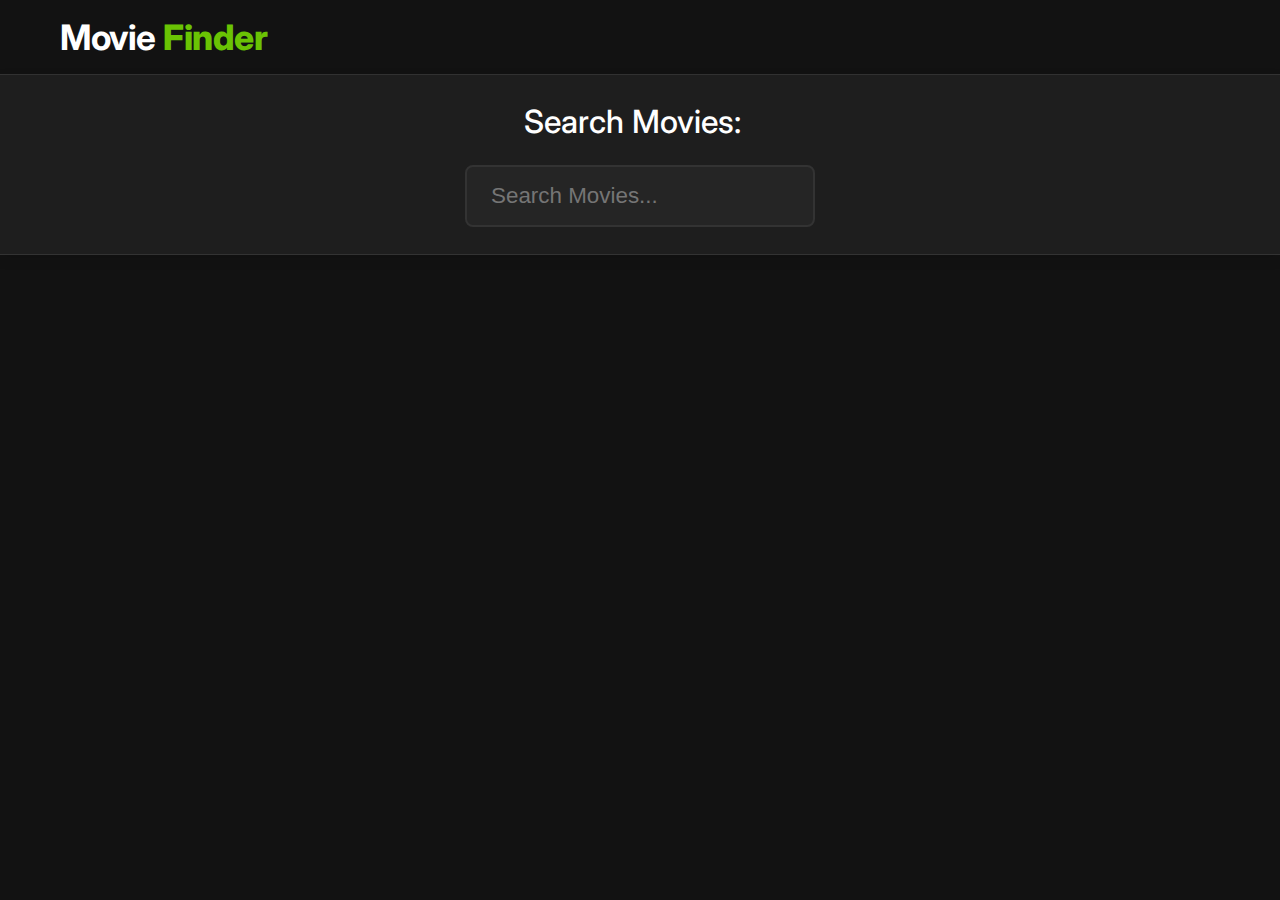
<file: index.html>
<!DOCTYPE html>
<html lang="en">
  <head>
    <meta charset="UTF-8" />
    <meta name="viewport" content="width=device-width, initial-scale=1.0" />
    <title>Movie Search Website</title>
    <!-- movie app css -->
    <link rel="stylesheet" href="static/styles.css" />
    <!-- font awesome -->
    <link
      rel="stylesheet"
      href="https://cdnjs.cloudflare.com/ajax/libs/font-awesome/6.7.2/css/all.min.css"
      integrity="sha512-Evv84Mr4kqVGRNSgIGL/F/aIDqQb7xQ2vcrdIwxfjThSH8CSR7PBEakCr51Ck+w+/U6swU2Im1vVX0SVk9ABhg=="
      crossorigin="anonymous"
      referrerpolicy="no-referrer"
    />
  </head>
  <body>
    <div class="wrapper">
      <!-- logo -->
      <div class="logo">
        <div class="container">
          <p>Movie <span>Finder</span></p>
        </div>
      </div>
      <!--  end of logo -->
      <!-- search container -->
      <div class="search-container">
        <div class="search-element">
          <h3>Search Movies:</h3>
          <input
            type="text"
            class="form-control"
            placeholder="Search Movies..."
            id="movie-search-box"
          />
          <div class="search-list" id="search-list">
            <!-- search list items -->
            <!-- <div class="search-list-item">
              <div class="search-list-thumbnail">
                <img src="poster.jpg" alt="poster" />
              </div>
              <div class="search-item-info">
                <h3>Movie Title</h3>
                <p>Year</p>
              </div>
            </div> -->
          </div>
        </div>
      </div>
      <!-- end of search container -->
      <!-- result container -->
      <div class="container">
        <div class="result-container">
          <div class="result-grid" id="result-grid">
            <!-- movie infor here  -->
            <!-- <div class="movie-poster">
              <img src="poster.jpg" alt="poster" />
            </div>
            <div class="movie-info">
              <h3 class="movie-title">Movie Title</h3>
              <ul class="movie-misc-info">
                <li class="year">Year: 2011</li>

                <li class="rated">Rating: PG-13</li>
                <li class="released">Released: 06 Jun 2010</li>
              </ul>
              <p class="genre"><b>Genre:</b></p>
              <p class="writer"><b>Writer:</b></p>
              <p class="actors"><b>Actors:</b></p>
              <p class="plot"><b>Plot:</b></p>
              <p class="language"><b>Language:</b></p>
              <p class="awards">
                <b><i class="fas fa-award"></i>Awards:</b>
              </p>
            </div> -->
          </div>
        </div>
      </div>
      <!-- end of result container -->
    </div>
    <!-- movie app js -->
    <script src="static/script.js"></script>
  </body>
</html>
</file>
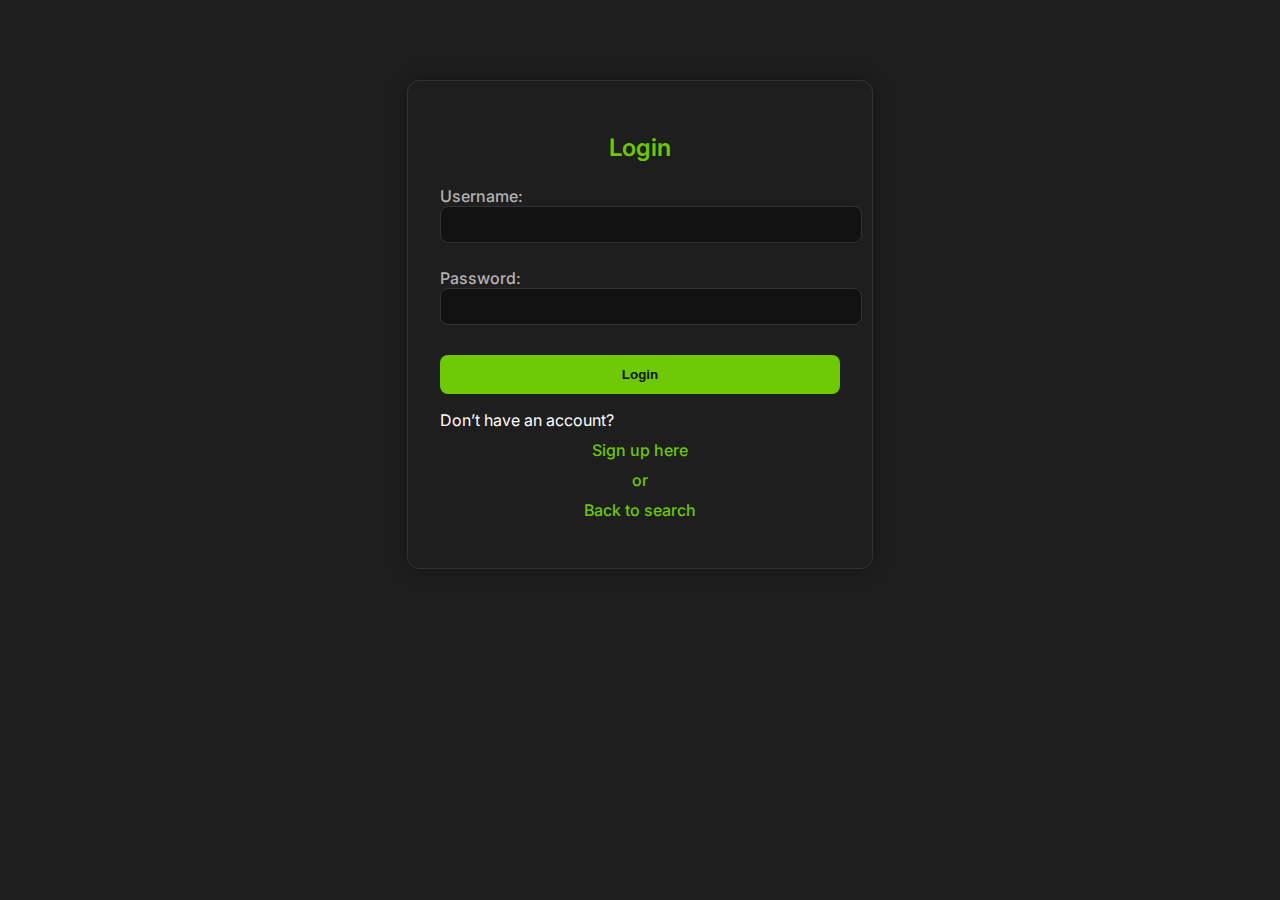
<file: protected/index.html>
<!DOCTYPE html>
<html lang="en">
  <head>
    <meta charset="UTF-8" />
    <meta name="viewport" content="width=device-width, initial-scale=1.0" />
    <title>Movie Search Website</title>
    <!-- movie app css -->
    <link rel="stylesheet" href="/static/styles.css" />
    <!-- font awesome -->
    <link
      rel="stylesheet"
      href="https://cdnjs.cloudflare.com/ajax/libs/font-awesome/6.7.2/css/all.min.css"
      integrity="sha512-Evv84Mr4kqVGRNSgIGL/F/aIDqQb7xQ2vcrdIwxfjThSH8CSR7PBEakCr51Ck+w+/U6swU2Im1vVX0SVk9ABhg=="
      crossorigin="anonymous"
      referrerpolicy="no-referrer"
    />
  </head>
  <body>
    <div class="wrapper">
      <!-- logo -->

      <!-- <div class="container">
          <p>Movie <span>Finder</span></p>
        </div> -->
      <div class="navbar">
        <div class="logo-text">Movie <span>Finder</span></div>
        <div class="nav-buttons">
          <button onclick="goToFavorites()">❤️ My Favorites</button>
          <button onclick="logout()">🚪 Logout</button>
        </div>

        <!-- <div style="text-align: center; margin-top: 20px">
          <button onclick="goToFavorites()">My Favorites ❤️</button>
        </div> -->
      </div>
      <p id="username-display">Loading username...</p>

      <!-- <div style="text-align: center; margin-top: 30px">
        <button onclick="logout()">Logout</button>
      </div> -->

      <!--  end of logo -->
      <!-- navbar -->
      <!-- search container -->
      <div class="search-container">
        <div class="search-element">
          <h3>Search Movies:</h3>
          <input
            type="text"
            class="form-control"
            placeholder="Search Movies..."
            id="movie-search-box"
          />
          <div class="search-list" id="search-list">
            <!-- search list items -->
            <!-- <div class="search-list-item">
              <div class="search-list-thumbnail">
                <img src="poster.jpg" alt="poster" />
              </div>
              <div class="search-item-info">
                <h3>Movie Title</h3>
                <p>Year</p>
              </div>
            </div> -->
          </div>
        </div>
      </div>
      <!-- end of search container -->
      <!-- result container -->
      <div class="container">
        <div class="result-container">
          <div class="result-grid" id="result-grid">
            <!-- movie infor here  -->
            <!-- <div class="movie-poster">
              <img src="poster.jpg" alt="poster" />
            </div>
            <div class="movie-info">
              <h3 class="movie-title">Movie Title</h3>
              <ul class="movie-misc-info">
                <li class="year">Year: 2011</li>

                <li class="rated">Rating: PG-13</li>
                <li class="released">Released: 06 Jun 2010</li>
              </ul>
              <p class="genre"><b>Genre:</b></p>
              <p class="writer"><b>Writer:</b></p>
              <p class="actors"><b>Actors:</b></p>
              <p class="plot"><b>Plot:</b></p>
              <p class="language"><b>Language:</b></p>
              <p class="awards">
                <b><i class="fas fa-award"></i>Awards:</b>
              </p>
            </div> -->
          </div>
        </div>
      </div>
      <!-- end of result container -->
    </div>
    <div class="fav-btn-container">
      <button
        id="fav-btn"
        class="fav-toggle"
        style="display: none"
        onclick="toggleFavorite()"
      >
        ❤️ Save to Favorites
      </button>
    </div>

    <!-- movie app js -->
    <!-- <button id="fav-btn" style="display: none" onclick="saveToFavorites()">
      ❤️ Save to Favorites
    </button> -->

    <script src="/static/script.js"></script>
    <script>
      const token = localStorage.getItem("token");
      console.log("Token used for /protected:", token);

      if (!token) {
        window.location.href = "/static/login.html";
      } else {
        fetch("/protected", {
          headers: {
            Authorization: "Bearer " + token,
          },
        })
          .then((res) => {
            console.log("Protected response status:", res.status);
            if (!res.ok) {
              window.location.href = "/protected/unauthorized.html";
            } else {
              return res.text();
            }
          })
          .then((username) => {
            console.log("Logged in as:", username);
            document.getElementById(
              "username-display"
            ).innerText = `Welcome, ${username}!`;
          });
      }

      function logout() {
        localStorage.removeItem("token");
        window.location.href = "/static/login.html";
      }

      function goToFavorites() {
        const token = localStorage.getItem("token");
        if (!token) {
          alert("You need to log in first.");
          window.location.href = "/static/login.html";
          return;
        }

        window.location.href = "/favorite";
      }
    </script>
  </body>
</html>
</file>
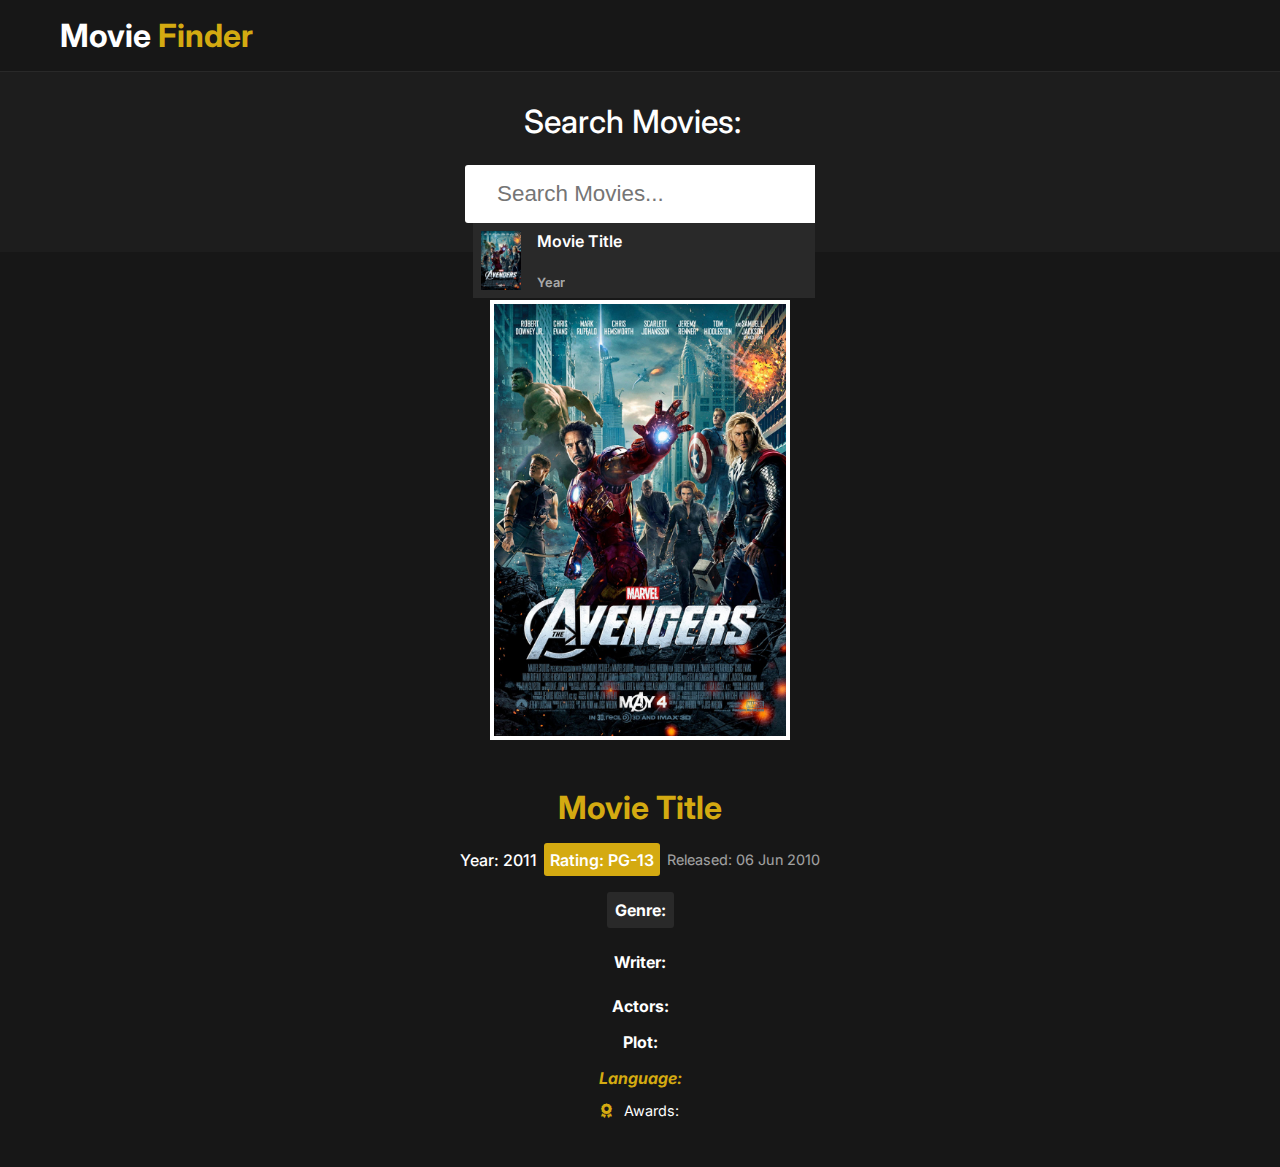
<file: src/index.html>
<!DOCTYPE html>
<html lang="en">
  <head>
    <meta charset="UTF-8" />
    <meta name="viewport" content="width=device-width, initial-scale=1.0" />
    <title>Movie Search Website</title>
    <!-- movie app css -->
    <link rel="stylesheet" href="styles.css" />
    <!-- font awesome -->
    <link
      rel="stylesheet"
      href="https://cdnjs.cloudflare.com/ajax/libs/font-awesome/6.7.2/css/all.min.css"
      integrity="sha512-Evv84Mr4kqVGRNSgIGL/F/aIDqQb7xQ2vcrdIwxfjThSH8CSR7PBEakCr51Ck+w+/U6swU2Im1vVX0SVk9ABhg=="
      crossorigin="anonymous"
      referrerpolicy="no-referrer"
    />
  </head>
  <body>
    <div class="wrapper">
      <!-- logo -->
      <div class="logo">
        <div class="container">
          <p>Movie <span>Finder</span></p>
        </div>
      </div>
      <!--  end of logo -->
      <!-- search container -->
      <div class="search-container">
        <div class="search-element">
          <h3>Search Movies:</h3>
          <input
            type="text"
            class="form-control"
            placeholder="Search Movies..."
            id="movie-search-box"
            onkeyup="findMovies()"
          />
          <div class="search-list" id="search-list">
            <!-- search list items -->
            <div class="search-list-item">
              <div class="search-list-thumbnail">
                <img src="poster.jpg" alt="poster" />
              </div>
              <div class="search-item-info">
                <h3>Movie Title</h3>
                <p>Year</p>
              </div>
            </div>
          </div>
        </div>
      </div>
      <!-- end of search container -->
      <!-- result container -->
      <div class="container">
        <div class="result-container">
          <div class="result-grid" id="result-grid">
            <!-- movie infor here  -->
            <div class="movie-poster">
              <img src="poster.jpg" alt="poster" />
            </div>
            <div class="movie-info">
              <h3 class="movie-title">Movie Title</h3>
              <ul class="movie-misc-info">
                <li class="year">Year: 2011</li>

                <li class="rated">Rating: PG-13</li>
                <li class="released">Released: 06 Jun 2010</li>
              </ul>
              <p class="genre"><b>Genre:</b></p>
              <p class="writer"><b>Writer:</b></p>
              <p class="actors"><b>Actors:</b></p>
              <p class="plot"><b>Plot:</b></p>
              <p class="language"><b>Language:</b></p>
              <p class="awards">
                <b><i class="fas fa-award"></i>Awards:</b>
              </p>
            </div>
          </div>
        </div>
      </div>
      <!-- end of result container -->
    </div>
    <!-- movie app js -->
    <script src="script.js"></script>
  </body>
</html>
</file>
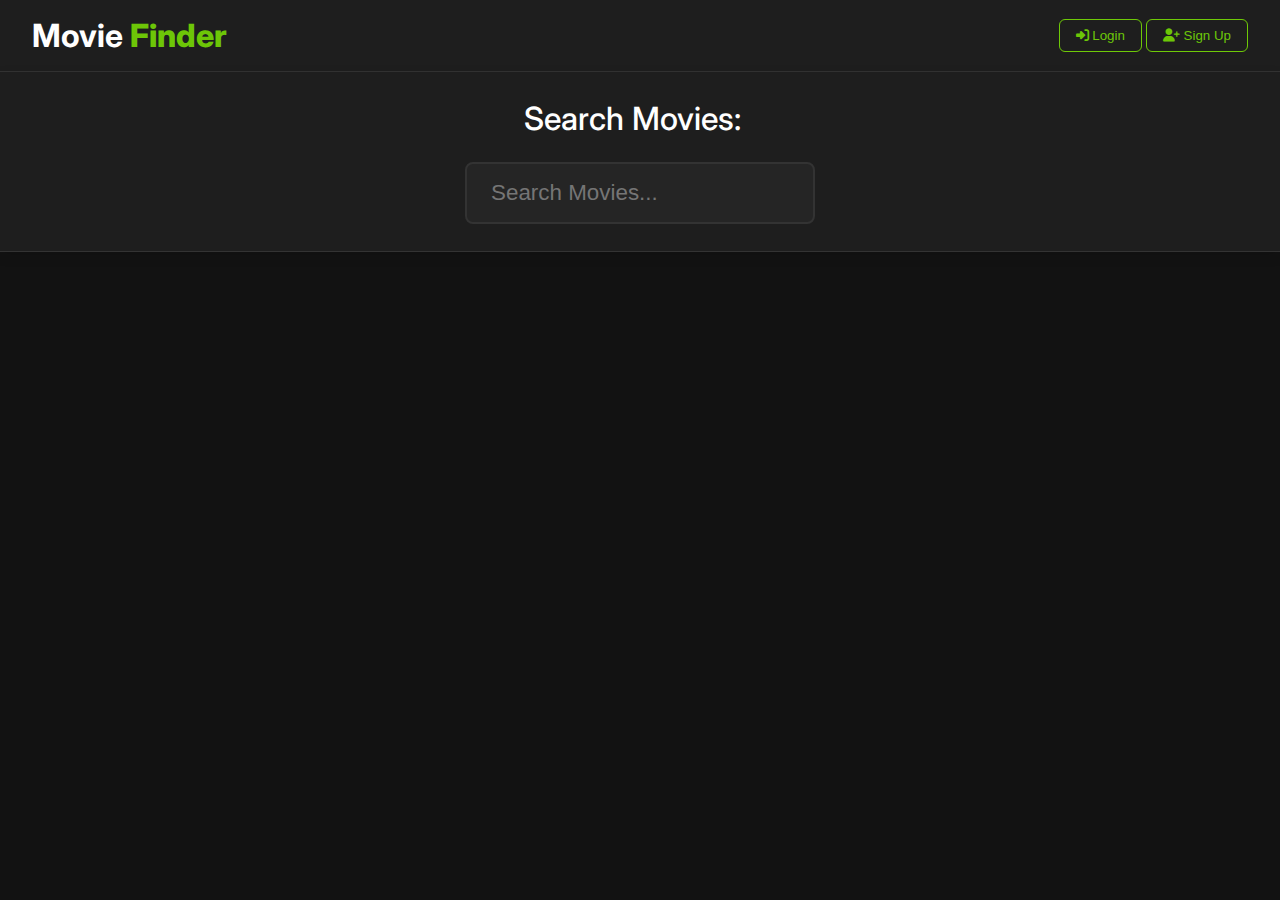
<file: static/index.html>
<!DOCTYPE html>
<html lang="en">
  <head>
    <meta charset="UTF-8" />
    <meta name="viewport" content="width=device-width, initial-scale=1.0" />
    <title>Movie Search Website</title>
    <!-- movie app css -->
    <link rel="stylesheet" href="/static/styles.css" />
    <!-- font awesome -->
    <link
      rel="stylesheet"
      href="https://cdnjs.cloudflare.com/ajax/libs/font-awesome/6.7.2/css/all.min.css"
      integrity="sha512-Evv84Mr4kqVGRNSgIGL/F/aIDqQb7xQ2vcrdIwxfjThSH8CSR7PBEakCr51Ck+w+/U6swU2Im1vVX0SVk9ABhg=="
      crossorigin="anonymous"
      referrerpolicy="no-referrer"
    />
  </head>
  <body>
    <div class="wrapper">
      <!-- logo -->
      <div class="navbar">
        <div class="logo-text">Movie <span>Finder</span></div>
        <div class="nav-buttons">
          <button
            onclick="window.location.href='/static/login.html'"
            class="nav-button"
          >
            <i class="fas fa-sign-in-alt"></i> Login
          </button>
          <button
            onclick="window.location.href='/static/signup.html'"
            class="nav-button"
          >
            <i class="fas fa-user-plus"></i> Sign Up
          </button>
        </div>

        <!-- <div style="text-align: center; margin-top: 20px">
          <button onclick="goToFavorites()">My Favorites ❤️</button>
        </div> -->
      </div>
      <!-- <p id="username-display" style="text-align: center; margin: 10px 0">
        Loading username...
      </p>
      <div style="text-align: center; margin-top: 30px">
        <button onclick="goBackToDashboard()">Back to Dashboard</button>
        <button onclick="logout()">Logout</button>
      </div> -->

      <!--  end of logo -->
      <!-- navbar -->
      <!-- search container -->
      <div class="search-container">
        <div class="search-element">
          <h3>Search Movies:</h3>
          <input
            type="text"
            class="form-control"
            placeholder="Search Movies..."
            id="movie-search-box"
          />
          <div class="search-list" id="search-list">
            <!-- search list items -->
            <!-- <div class="search-list-item">
              <div class="search-list-thumbnail">
                <img src="poster.jpg" alt="poster" />
              </div>
              <div class="search-item-info">
                <h3>Movie Title</h3>
                <p>Year</p>
              </div>
            </div> -->
          </div>
        </div>
      </div>
      <!-- end of search container -->
      <!-- result container -->
      <div class="container">
        <div class="result-container">
          <div class="result-grid" id="result-grid">
            <!-- movie infor here  -->
            <!-- <div class="movie-poster">
              <img src="poster.jpg" alt="poster" />
            </div>
            <div class="movie-info">
              <h3 class="movie-title">Movie Title</h3>
              <ul class="movie-misc-info">
                <li class="year">Year: 2011</li>

                <li class="rated">Rating: PG-13</li>
                <li class="released">Released: 06 Jun 2010</li>
              </ul>
              <p class="genre"><b>Genre:</b></p>
              <p class="writer"><b>Writer:</b></p>
              <p class="actors"><b>Actors:</b></p>
              <p class="plot"><b>Plot:</b></p>
              <p class="language"><b>Language:</b></p>
              <p class="awards">
                <b><i class="fas fa-award"></i>Awards:</b>
              </p>
            </div> -->
          </div>
        </div>
      </div>
      <!-- end of result container -->
    </div>
    <!-- movie app js -->
    <!-- <button id="fav-btn" style="display: none" onclick="saveToFavorites()">
      ❤️ Save to Favorites
    </button> -->

    <script src="/static/script.js"></script>

    <!-- <script>
      const token = localStorage.getItem("token");

      if (!token) {
        window.location.href = "/static/login.html";
      } else {
        fetch("/protected", {
          headers: {
            Authorization: "Bearer " + token,
          },
        })
          .then((res) => {
            if (!res.ok) {
              window.location.href = "/static/login.html";
            } else {
              return res.text();
            }
          })
          .then((username) => {
            document.getElementById(
              "username-display"
            ).innerText = `Welcome, ${username}!`;
          });
      }

      function logout() {
        localStorage.removeItem("token");
        window.location.href = "/static/login.html";
      }
    </script> -->
  </body>
</html>
</file>
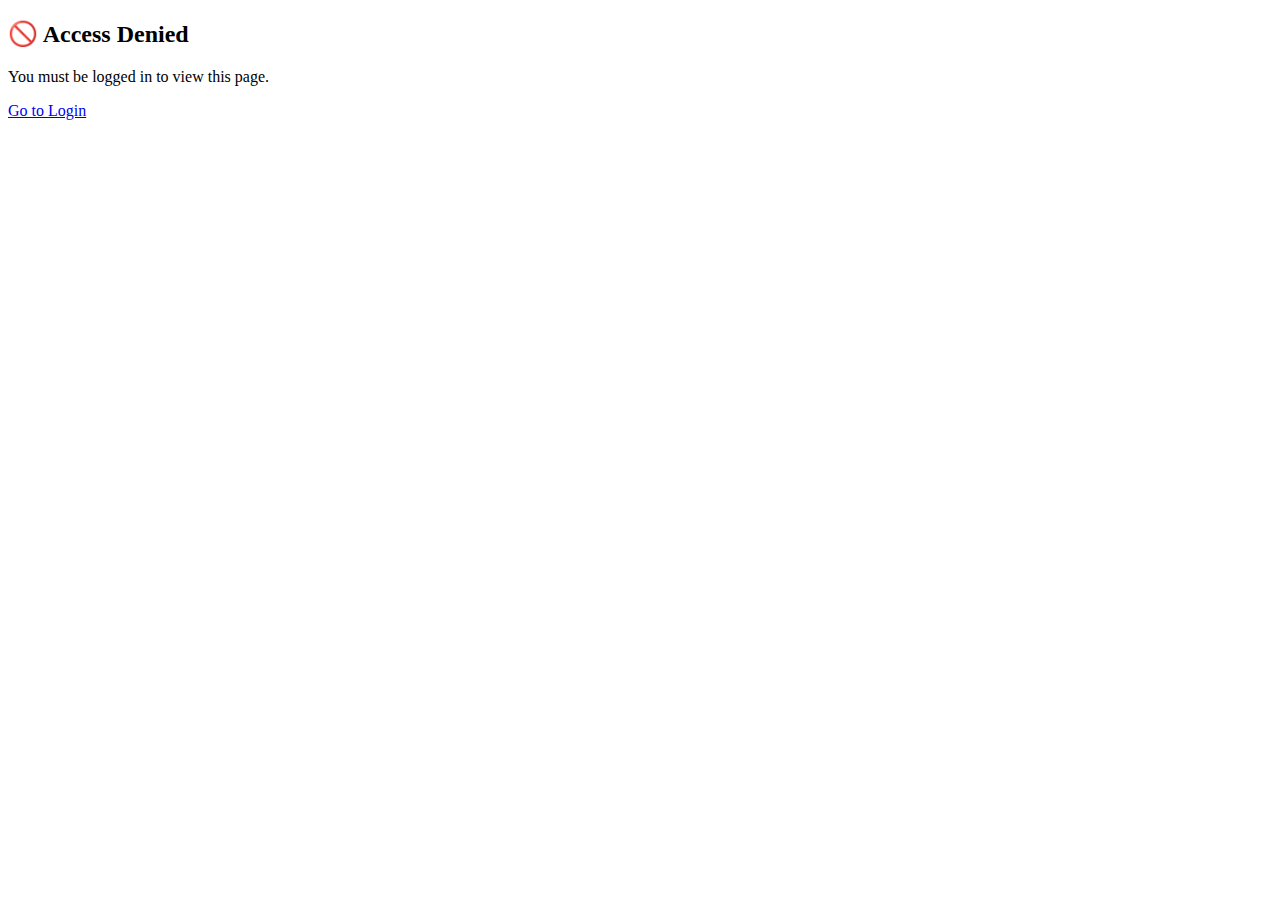
<file: protected/unauthorized.html>
<!DOCTYPE html>
<html lang="en">
  <head>
    <meta charset="UTF-8" />
    <title>Unauthorized</title>
  </head>
  <body>
    <h2>🚫 Access Denied</h2>
    <p>You must be logged in to view this page.</p>
    <a href="/static/login.html">Go to Login</a>
  </body>
</html>
</file>
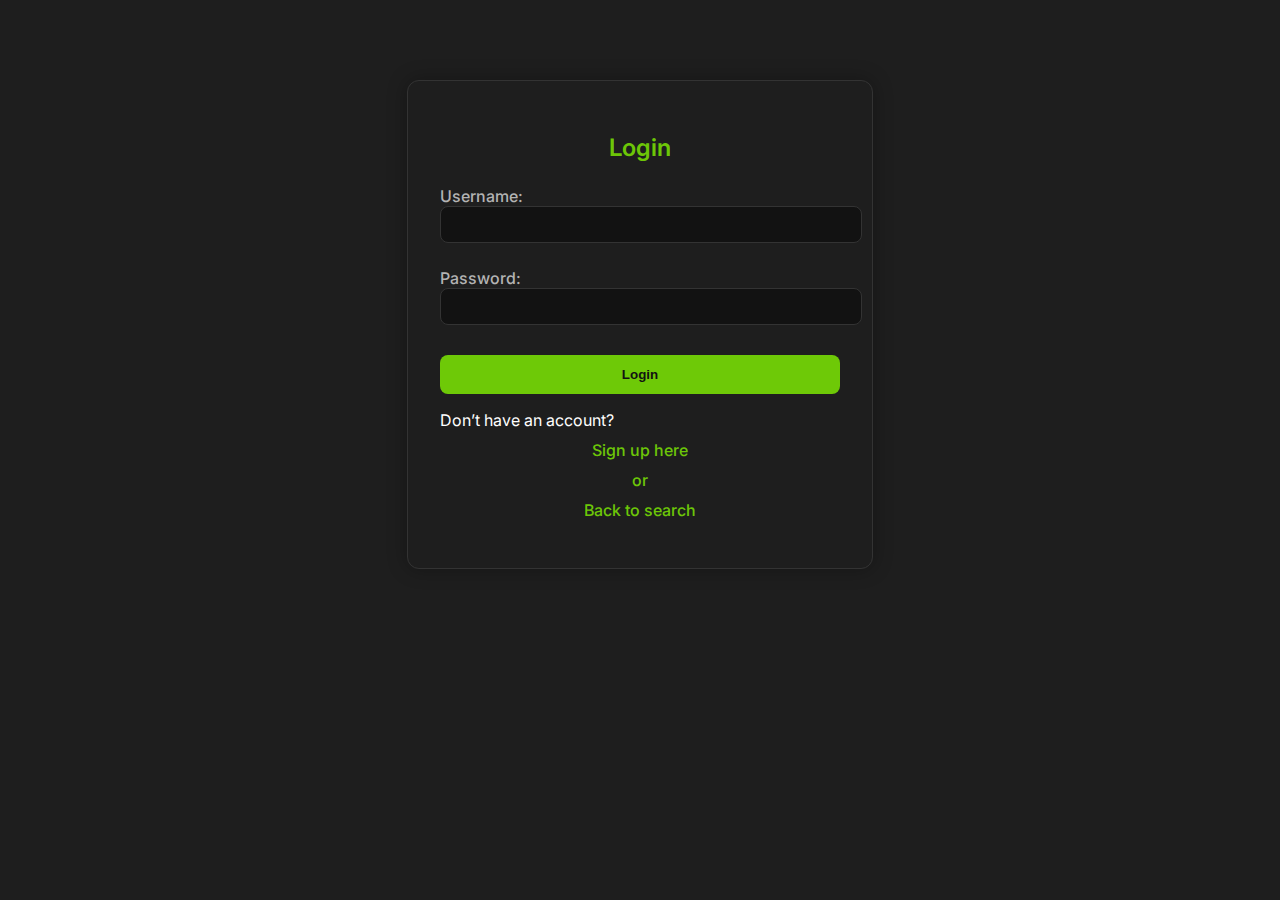
<file: static/login.html>
<!DOCTYPE html>
<html lang="en">
  <head>
    <meta charset="UTF-8" />
    <meta name="viewport" content="width=device-width, initial-scale=1.0" />
    <title>Login</title>
    <!-- movie app css -->
    <link rel="stylesheet" href="login.css" />
  </head>
  <body>
    <h2>Login</h2>
    <form id="login-form">
      <label for="username">Username:</label>
      <input type="text" id="username" required />
      <label for="password">Password:</label>
      <input type="password" id="password" required />
      <button id="submit">Login</button>
    </form>
    <p id="login-message"></p>
    <p>
      Don’t have an account? <a href="/static/signup.html">Sign up here</a>
      <a>or</a>
      <a href="/">Back to search </a>
    </p>

    <script>
      document
        .getElementById("login-form")
        .addEventListener("submit", async (e) => {
          e.preventDefault();
          const username = document.getElementById("username").value;
          const password = document.getElementById("password").value;

          const response = await fetch("/login", {
            method: "POST",
            headers: {
              "Content-Type": "application/json",
            },
            body: JSON.stringify({ username, password }),
          });

          const msg = document.getElementById("login-message");
          const token = await response.text();
          if (response.ok) {
            msg.textContent = "Login successful! Redirecting to dashboard...";
            msg.style.color = "green";
            localStorage.setItem("token", token);
            // fetch("/dashboard", {
            //   headers: {
            //     Authorization: "Bearer " + token,
            //   },
            // })
            //   .then((res) => res.text())
            //   .then((html) => {
            //     document.open();
            //     document.write(html);
            //     document.close();
            //   });

            setTimeout(() => {
              window.location.href = "/dashboard";
            }, 2000);
          } else {
            msg.textContent = token; // server error message
            msg.style.color = "red";
          }
        });
    </script>
  </body>
</html>
</file>
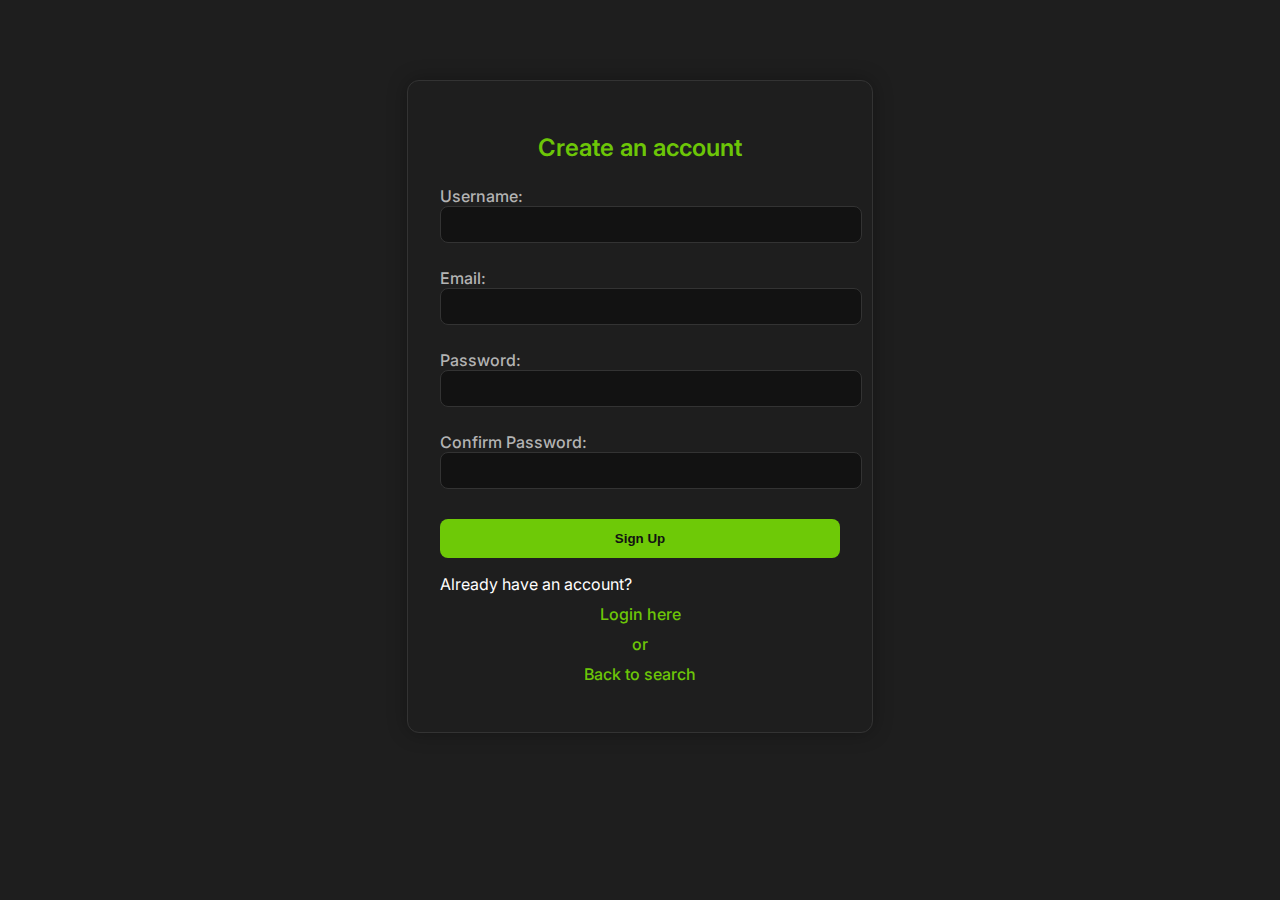
<file: static/signup.html>
<!DOCTYPE html>
<html lang="en">
  <head>
    <meta charset="UTF-8" />
    <meta name="viewport" content="width=device-width, initial-scale=1.0" />
    <title>Signup</title>
    <!-- movie app css -->
    <link rel="stylesheet" href="signup.css" />
  </head>
  <body>
    <h2>Create an account</h2>
    <form id="signup-form">
      <label for="username">Username:</label>
      <input type="text" id="username" required />
      <label for="email">Email:</label>
      <input type="email" id="email" required />
      <label for="password">Password:</label>
      <input type="password" id="password" required />
      <label for="confirm-password">Confirm Password:</label>
      <input type="password" id="confirm-password" required />
      <button id="submit">Sign Up</button>
      <p>
        Already have an account? <a href="/static/login.html">Login here</a>
        <a>or</a>
        <a href="/">Back to search </a>
      </p>
    </form>
    <p id="signup-message"></p>
  </body>
  <script>
    document
      .getElementById("signup-form")
      .addEventListener("submit", async (e) => {
        e.preventDefault();
        const username = document.getElementById("username").value;
        const email = document.getElementById("email").value;
        const password = document.getElementById("password").value;
        const confirmPassword =
          document.getElementById("confirm-password").value;

        if (password !== confirmPassword) {
          document.getElementById("signup-message").innerText =
            "Passwords do not match.";
          return;
        }

        const response = await fetch("/signup", {
          method: "POST",
          headers: {
            "Content-Type": "application/json",
          },
          body: JSON.stringify({ username, email, password }),
        });

        const msg = document.getElementById("signup-message");
        if (response.ok) {
          msg.textContent = "Signup successful! Redirecting to login...";
          msg.style.color = "green";
          // Redirect to login page
          setTimeout(() => {
            window.location.href = "/static/login.html";
          }, 2000);
        } else {
          const errorText = await response.text();

          if (errorText === "Username or email already exists") {
            msg.textContent =
              "Username or email already exists. Please choose a different one.";
            msg.style.color = "orange";
          } else {
            msg.textContent = "Signup failed. Please try again later.";
            msg.style.color = "red";
          }
        }
      });
    ["username", "email", "password"].forEach((id) => {
      document.getElementById(id).addEventListener("input", () => {
        if (msg.textContent.includes("already exists")) {
          msg.textContent = "Rechecking availability...";
          msg.style.color = "gray";
        } else {
          msg.textContent = "";
        }
      });
    });
  </script>
</html>
</file>
<file: static/styles.css>
@import url("https://fonts.googleapis.com/css2?family=Inter:ital,opsz,wght@0,14..32,100..900;1,14..32,100..900&display=swap");

:root {
  --background-dark: #121212;
  --card-dark: #1e1e1e;
  --secondary-dark: #252525;
  --accent-color: #88ff00c2;
  --text-primary: #ffffff;
  --text-secondary: #b3b3b3;
  --hover-color: #2c2c2c;
  --border-color: #333333;
}
.navbar {
  background-color: var(--card-dark);
  display: flex;
  justify-content: space-between;
  align-items: center;
  padding: 1rem 2rem;
  border-bottom: 1px solid var(--border-color);
}

.logo-text {
  font-size: 2rem;
  color: var(--text-primary);
  font-weight: 700;
}

.logo-text span {
  color: var(--accent-color);
  font-weight: 800;
}

.nav-buttons button {
  background-color: transparent;
  border: 1px solid var(--accent-color);
  color: var(--accent-color);
  padding: 0.5rem 1rem;
  border-radius: 6px;
  cursor: pointer;
  transition: all 0.3s ease;
}

.nav-buttons button:hover {
  background-color: var(--accent-color);
  color: var(--background-dark);
}
.fav-btn-container {
  text-align: center;
  margin-top: 1.5rem;
}
.fav-toggle {
  font-size: 2.5rem;
  background: none;
  border: none;
  cursor: pointer;
  transition: transform 0.3s ease, color 0.3s ease;
  margin-top: 2rem;
  display: block;
  margin-left: auto;
  margin-right: auto;
  color: #ff4d6d;
}

.fav-toggle:hover {
  transform: scale(1.3);
  color: #ff85a1;
}

.fav-toggle:active {
  transform: scale(1.1);
}
@keyframes pulse {
  0% {
    transform: scale(1);
  }
  50% {
    transform: scale(1.4);
  }
  100% {
    transform: scale(1);
  }
}

.fav-toggle.pulse {
  animation: pulse 0.4s ease;
}
* {
  margin: 0;
  padding: 0;
  box-sizing: border-box;
}

body {
  font-family: "Inter", sans-serif;
  color: var(--text-primary);
  background-color: var(--background-dark);
}

a {
  text-decoration: none;
  color: var(--accent-color);
  transition: color 0.2s ease;
}

a:hover {
  color: #fff;
}

img {
  width: 100%;
  display: block;
}

.wrapper {
  min-height: 100vh;
  background-color: var(--background-dark);
}

.wrapper .container {
  max-width: 1200px;
  margin: 0 auto;
  padding: 0 20px;
}

.search-container {
  background-color: var(--card-dark);
  height: 180px;
  display: flex;
  justify-content: center;
  align-items: center;
  border-bottom: 1px solid var(--border-color);
  box-shadow: 0 4px 12px rgba(0, 0, 0, 0.1);
}

.logo {
  padding: 1rem 0;
  border-bottom: 1px solid var(--border-color);
}

.logo p {
  font-size: 2.2rem;
  color: var(--text-primary);
  font-weight: 700;
  letter-spacing: -0.5px;
}

.logo p span {
  color: var(--accent-color);
  font-weight: 800;
}

.search-element {
  display: flex;
  align-items: stretch;
  justify-content: center;
  flex-direction: column;
  position: relative;
}

.search-element h3 {
  align-self: center;
  margin-right: 1rem;
  font-size: 2rem;
  color: var(--text-primary);
  font-weight: 500;
  margin-bottom: 1.5rem;
}

.search-element .form-control {
  padding: 1rem 1.5rem;
  border: 2px solid var(--border-color);
  font-size: 1.4rem;
  border-radius: 8px;
  outline: none;
  color: var(--text-primary);
  background-color: var(--secondary-dark);
  width: 350px;
  transition: all 0.3s ease;
}

.search-element .form-control:focus {
  border-color: var(--accent-color);
  box-shadow: 0 0 0 2px rgba(255, 215, 0, 0.2);
}

.search-list {
  position: absolute;
  top: 100%;
  right: 0;
  max-height: 500px;
  overflow-y: auto;
  z-index: 10;
  border-radius: 8px;
  box-shadow: 0 4px 20px rgba(0, 0, 0, 0.3);
  margin-top: 8px;
}

.search-list .search-list-item {
  background-color: var(--card-dark);
  padding: 0.8rem;
  border-bottom: 1px solid var(--border-color);
  width: calc(350px - 8px);
  cursor: pointer;
  transition: background-color 200ms ease;
}

.search-list .search-list-item:hover {
  background-color: var(--hover-color);
}

.search-list .search-list-item:first-child {
  border-top-left-radius: 8px;
  border-top-right-radius: 8px;
}

.search-list .search-list-item:last-child {
  border-bottom-left-radius: 8px;
  border-bottom-right-radius: 8px;
  border-bottom: none;
}

.search-list-item {
  display: flex;
  align-items: center;
}

.search-list-thumbnail img {
  width: 50px;
  height: 70px;
  object-fit: cover;
  margin-right: 1rem;
  border-radius: 4px;
}

.search-item-info h3 {
  font-weight: 600;
  font-size: 1rem;
  color: var(--text-primary);
}

.search-item-info p {
  font-size: 0.85rem;
  margin-top: 0.5rem;
  font-weight: 500;
  color: var(--text-secondary);
}

/* Scrollbar styling */
.search-list::-webkit-scrollbar {
  width: 8px;
}

.search-list::-webkit-scrollbar-track {
  background-color: var(--secondary-dark);
  border-radius: 10px;
}

.search-list::-webkit-scrollbar-thumb {
  background-color: var(--accent-color);
  border-radius: 10px;
}

/* js related classes */
.hide-search-list {
  display: none;
}

/* movie result */
.result-container {
  padding: 3rem 0;
}

.movie-poster img {
  max-width: 300px;
  margin: 0 auto;
  border: none;
  border-radius: 12px;
  box-shadow: 0 10px 30px rgba(0, 0, 0, 0.3);
  transition: transform 0.3s ease;
}

.movie-poster img:hover {
  transform: scale(1.02);
}

.movie-info {
  text-align: center;
  color: var(--text-primary);
  padding-top: 3rem;
}

/* movie info styles */
.movie-title {
  font-size: 2.2rem;
  color: var(--accent-color);
  margin-bottom: 0.5rem;
  font-weight: 700;
}

.movie-misc-info {
  list-style-type: none;
  display: flex;
  align-items: center;
  justify-content: center;
  padding: 1rem;
  flex-wrap: wrap;
  gap: 0.5rem;
}

.movie-info .year {
  font-weight: 500;
}

.movie-info .rated {
  background-color: var(--accent-color);
  color: var(--background-dark);
  padding: 0.4rem 0.8rem;
  margin: 0 0.4rem;
  border-radius: 4px;
  font-weight: 600;
}

.movie-info .released {
  font-size: 0.9rem;
  color: var(--text-secondary);
}

.movie-info .writer {
  padding: 0.5rem;
  margin: 1rem 0;
  line-height: 1.6;
}

.movie-info .genre {
  background-color: var(--secondary-dark);
  display: inline-block;
  padding: 0.5rem 1rem;
  border-radius: 20px;
  margin: 0.3rem;
  font-size: 0.9rem;
  border: 1px solid var(--border-color);
}

.movie-info .plot {
  margin: 1.5rem auto;
  max-width: 700px;
  line-height: 1.7;
  color: var(--text-secondary);
  background-color: var(--card-dark);
  padding: 1.5rem;
  border-radius: 8px;
}

.movie-info .language {
  color: var(--accent-color);
  font-weight: 500;
}

.movie-info .awards {
  font-weight: 400;
  font-size: 0.95rem;
  margin-top: 1.5rem;
  color: var(--text-secondary);
}

.movie-info .awards i {
  color: var(--accent-color);
  margin: 0.7rem 0.7rem 0 0;
}

#username-display {
  text-align: center;
  margin: 1.5rem auto;
  padding: 0.6rem 1.2rem;
  background-color: var(--card-dark);
  color: var(--accent-color);
  font-size: 1.1rem;
  font-weight: 600;
  border: 1px solid var(--border-color);
  border-radius: 8px;
  max-width: 400px;
  box-shadow: 0 4px 12px rgba(0, 0, 0, 0.15);
  transition: all 0.3s ease;
}

@media (max-width: 450px) {
  .logo p {
    font-size: 1.4rem;
  }

  .search-element .form-control {
    width: 90%;
    margin: 0 auto;
    padding: 0.5rem 1rem;
  }

  .search-element h3 {
    font-size: 1.4rem;
  }

  .search-list {
    width: 90%;
    right: 50%;
    transform: translateX(50%);
  }

  .search-list .search-list-item {
    width: 100%;
  }

  .movie-misc-info {
    flex-direction: column;
  }

  .movie-misc-info li:nth-child(2) {
    margin: 0.8rem 0;
  }

  .movie-poster img {
    max-width: 250px;
  }
}
</file>
<file: src/styles.css>
@import url("https://fonts.googleapis.com/css2?family=Inter:ital,opsz,wght@0,14..32,100..900;1,14..32,100..900&display=swap");

:root {
  --md-dark-color: #1d1d1d;
  --dark-color: #171717;
  --light-dark-color: #292929;
  --yellow-color: #d4aa11;
}
* {
  margin: 0;
  padding: 0;
  box-sizing: border-box;
}
body {
  font-family: "Inter", sans-serif;
}
a {
  text-decoration: none;
}
img {
  width: 100%;
  display: block;
}
.wrapper {
  min-height: 100vh;
  background-color: var(--dark-color);
}
.wrapper .container {
  max-width: 1200px;
  margin: 0 auto;
  padding: 0 20px;
}
.search-container {
  background-color: var(--md-dark-color);
  height: 180px;
  display: flex;
  justify-content: center;
  align-items: center;
}
.logo {
  padding: 1rem 0;
  border-bottom: 1px solid var(--light-dark-color);
}
.logo p {
  font-size: 2rem;
  color: #fff;
  font-weight: bold;
}
.logo p span {
  color: var(--yellow-color);
}
.search-element {
  display: flex;
  align-items: stretch;
  justify-content: center;
  flex-direction: column;
  position: relative;
}
.search-element h3 {
  align-self: center;
  margin-right: 1rem;
  font-size: 2rem;
  color: #fff;
  font-weight: 500;
  margin-bottom: 1.5rem;
}
.search-element .form-control {
  padding: 1rem 2rem;
  border: none;
  font-size: 1.4rem;
  border-top-left-radius: 3px;
  border-bottom-left-radius: 3px;
  outline: none;
  color: var(--light-dark-color);
  width: 350px;
}
.search-list {
  position: absolute;
  top: 100%;
  right: 0;
  max-height: 500px;
  overflow-y: scroll;
  z-index: 10;
}
.search-list .search-list-item {
  background-color: var(--light-dark-color);
  padding: 0.5rem;
  border-bottom: 1px solid var(--dark-color);
  width: calc(350px - 8px);
  cursor: pointer;
  transition: background-color 200ms ease;
}
.search-list .search-list-item:hover {
  background-color: #1f1f1f;
}
.search-list-item {
  display: flex;
  align-items: center;
}
.search-list-thumbnail img {
  width: 40px;
  margin-right: 1rem;
}
.search-item-info h3 {
  font-weight: 600;
  font-size: 1rem;
}
.search-item-info p {
  font-size: 0.8rem;
  margin-top: 0.5rem;
  font-weight: 600;
  opacity: 0.6;
  color: #fff;
}

/* thumbnail */
.search-list ::-webkit-scrollbar {
  width: 8px;
}
.search-list ::-webkit-scrollbar-track {
  box-shadow: inset 0 0 6px rgba(0, 0, 0, 0.3);
}
.search-list ::-webkit-scrollbar-thumb {
  background-color: var(--yellow-color);
  outline: none;
  border-radius: 10px;
}

/* js related classes */
.hide-search-list {
  display: none;
}

/* movie result */
.result-container {
  padding: 3rem 0;
}
.movie-poster img {
  max-width: 300px;
  margin: 0 auto;
  border: 4px solid #fff;
}
.movie-info {
  text-align: center;
  color: #fff;
  padding-top: 3rem;
}

/* movie info styles */
.movie-title {
  font-size: 2rem;
  color: var(--yellow-color);
}
.movie-misc-info {
  list-style-type: none;
  display: flex;
  align-items: center;
  justify-self: center;
  padding: 1rem;
}

.movie-info .year {
  font-weight: 500;
}

.movie-info .rated {
  background-color: var(--yellow-color);
  padding: 0.4rem;
  margin: 0 0.4rem;
  border-radius: 3px;
  font-weight: 600;
}

.movie-info .released {
  font-size: 0.9rem;
  opacity: 0.6;
}

.movie-info .writer {
  padding: 0.5rem;
  margin: 1rem 0;
}

.movie-info .genre {
  background-color: var(--light-dark-color);
  display: inline-block;
  padding: 0.5rem;
  border-radius: 3px;
}

.movie-info .plot {
  margin: 1rem auto;
  max-width: 400px;
}

.movie-info .language {
  color: var(--yellow-color);
  font-style: italic;
}

.movie-info .awards {
  font-weight: 300;
  font-size: 0.9rem;
}

.movie-info .awards i {
  color: var(--yellow-color);
  margin: 1rem 0.7rem 0 0;
}

@media (max-width: 450px) {
  .logo p {
    font-size: 1.4rem;
  }
  .search-element .form-control {
    width: 90%;
    margin: 0 auto;
    padding: 0.5rem 1rem;
  }
  .search-element h3 {
    font-size: 1.4rem;
  }
  .search-list {
    width: 90%;
    right: 50%;
    transform: translateX(50%);
  }
  .search-list .search-list-item {
    width: 100%;
  }
  .movie-misc-info {
    flex-direction: column;
  }
  .movie-misc-info li:nth-child(2) {
    margin: 0.8rem 0;
  }
}
</file>
<file: static/login.css>
@import url("https://fonts.googleapis.com/css2?family=Inter:ital,wght@0,400;0,600;1,400&display=swap");

:root {
  --background-dark: #121212;
  --card-dark: #1e1e1e;
  --accent-color: #88ff00c2;
  --text-primary: #ffffff;
  --text-secondary: #b3b3b3;
  --border-color: #333333;
}

body {
  font-family: "Inter", Arial, sans-serif;
  background-color: var(--background-dark);
  color: var(--text-primary);
  max-width: 400px;
  margin: 80px auto;
  padding: 2rem;
  background: var(--card-dark);
  border: 1px solid var(--border-color);
  border-radius: 12px;
  box-shadow: 0 0 20px rgba(0, 0, 0, 0.3);
}

h2 {
  text-align: center;
  margin-bottom: 1.5rem;
  font-weight: 600;
  color: var(--accent-color);
}

label {
  margin-top: 10px;
  display: block;
  font-weight: 500;
  color: var(--text-secondary);
}

input {
  width: 100%;
  padding: 10px;
  border-radius: 8px;
  background-color: var(--background-dark);
  border: 1px solid var(--border-color);
  color: var(--text-primary);
  margin-bottom: 15px;
  transition: border-color 0.3s;
}

input:focus {
  border-color: var(--accent-color);
  outline: none;
}

button {
  width: 100%;
  padding: 12px;
  margin-top: 15px;
  background-color: var(--accent-color);
  color: var(--background-dark);
  border: none;
  border-radius: 8px;
  font-weight: bold;
  cursor: pointer;
  transition: background-color 0.3s ease;
}

button:hover {
  background-color: #a3ff55;
}

#login-message {
  text-align: center;
  margin-top: 1rem;
}

a {
  color: var(--accent-color);
  text-decoration: none;
  font-weight: 500;
  display: inline-block;
  margin-top: 10px;
  text-align: center;
  width: 100%;
}

a:hover {
  color: #ffffff;
}
</file>
<file: static/signup.css>
@import url("https://fonts.googleapis.com/css2?family=Inter:ital,wght@0,400;0,600;1,400&display=swap");

:root {
  --background-dark: #121212;
  --card-dark: #1e1e1e;
  --accent-color: #88ff00c2;
  --text-primary: #ffffff;
  --text-secondary: #b3b3b3;
  --border-color: #333333;
}

body {
  font-family: "Inter", Arial, sans-serif;
  background-color: var(--background-dark);
  color: var(--text-primary);
  max-width: 400px;
  margin: 80px auto;
  padding: 2rem;
  background: var(--card-dark);
  border: 1px solid var(--border-color);
  border-radius: 12px;
  box-shadow: 0 0 20px rgba(0, 0, 0, 0.3);
}

h2 {
  text-align: center;
  margin-bottom: 1.5rem;
  font-weight: 600;
  color: var(--accent-color);
}

label {
  margin-top: 10px;
  display: block;
  font-weight: 500;
  color: var(--text-secondary);
}

input {
  width: 100%;
  padding: 10px;
  border-radius: 8px;
  background-color: var(--background-dark);
  border: 1px solid var(--border-color);
  color: var(--text-primary);
  margin-bottom: 15px;
  transition: border-color 0.3s;
}

input:focus {
  border-color: var(--accent-color);
  outline: none;
}

button {
  width: 100%;
  padding: 12px;
  margin-top: 15px;
  background-color: var(--accent-color);
  color: var(--background-dark);
  border: none;
  border-radius: 8px;
  font-weight: bold;
  cursor: pointer;
  transition: background-color 0.3s ease;
}

button:hover {
  background-color: #a3ff55;
}

#signup-message {
  text-align: center;
  margin-top: 1rem;
}

a {
  color: var(--accent-color);
  text-decoration: none;
  font-weight: 500;
  display: inline-block;
  margin-top: 10px;
  text-align: center;
  width: 100%;
}

a:hover {
  color: #ffffff;
}
</file>
